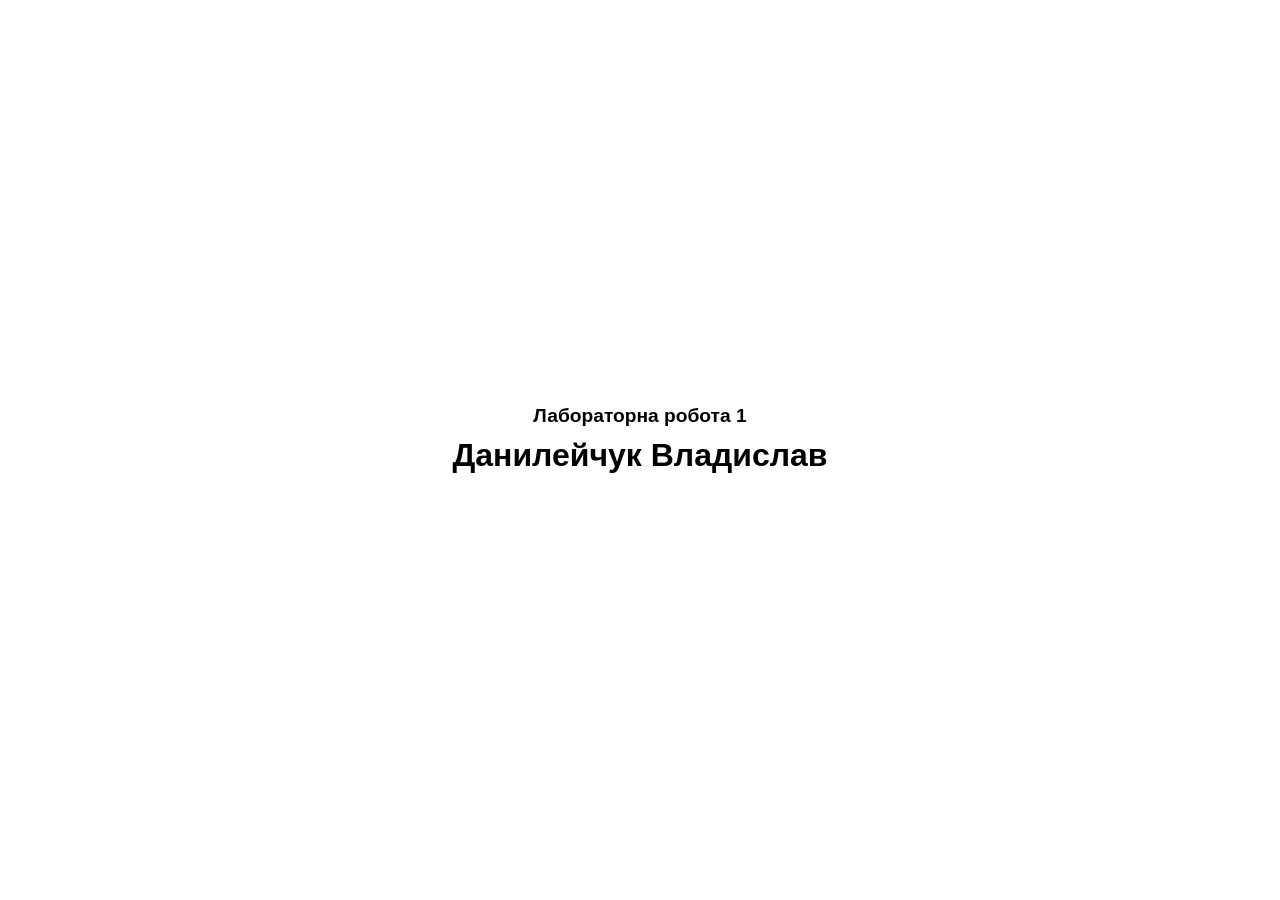
<file: lab2/index.html>
<!DOCTYPE html>
<html lang="uk">
<head>
    <meta charset="UTF-8">
    <meta name="viewport" content="width=device-width, initial-scale=1.0">
    <title>Лабораторна робота №2</title>
    <style>
        body {
            display: flex;
            flex-direction: column;
            align-items: center;
            justify-content: center;
            height: 100vh;
            margin: 0;
            font-family: Arial, sans-serif;
            text-align: center;
        }
        h1 {
            margin-top: 0;
        }
        .header-top {
            font-size: 1.2em;
            font-weight: bold;
            margin-bottom: 10px;
        }
    </style>
</head>
<body>
    <div class="header-top">Лабораторна робота 1</div>
    <h1>Данилейчук Владислав</h1>
    
    <script src="script.js"></script>
</body>
</html>
</file>
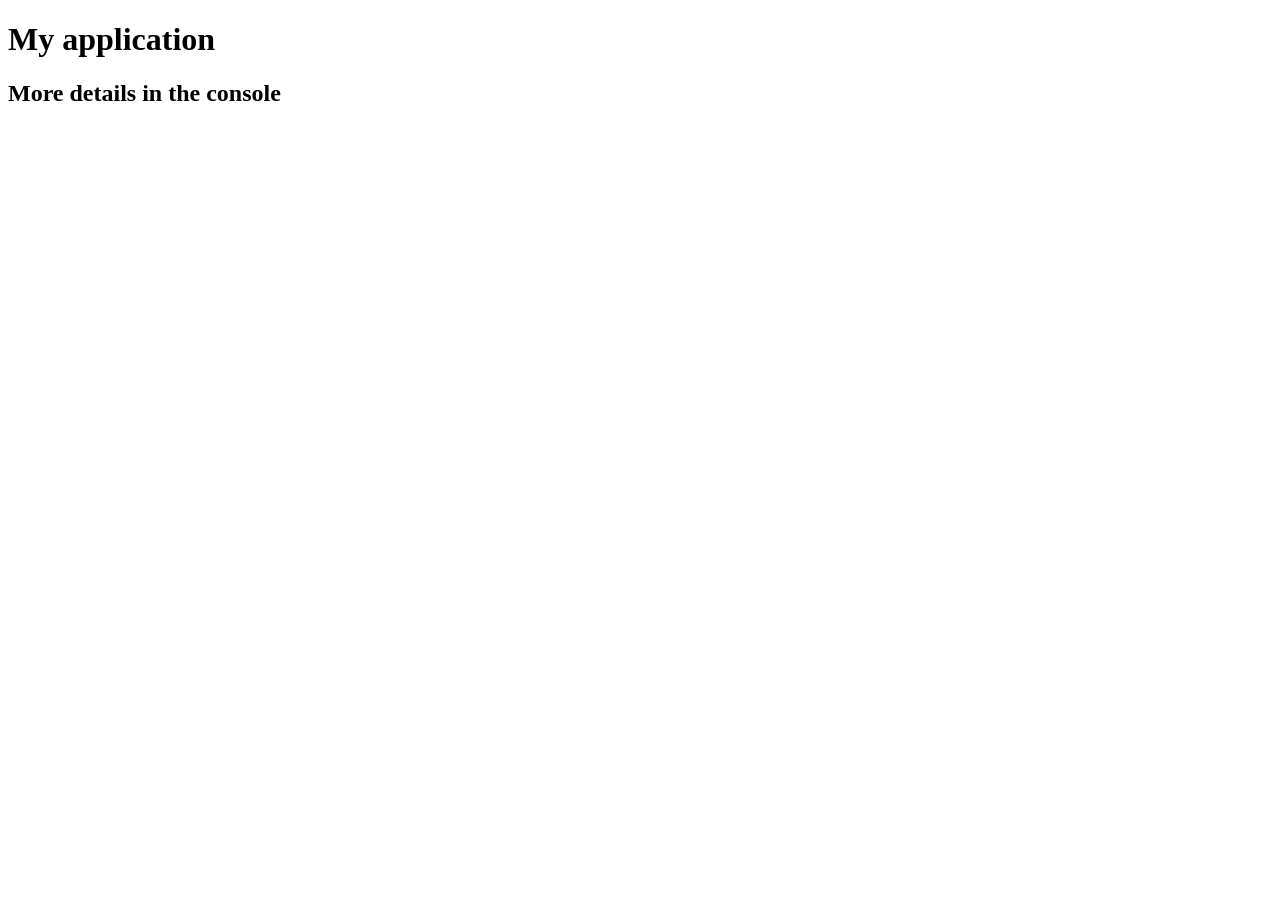
<file: lab3/index.html>
<!DOCTYPE html>
<html>
<head>
  <meta charset="utf-8">
  <title>My application</title>
</head>
<body>
  <h1>My application</h1>
  <h2>More details in the console</h2>
  
  <script src="SpeakHello.js"></script>
  <script src="SpeakGoodBye.js"></script>
  <script src="script.js"></script>
</body>
</html>
</file>
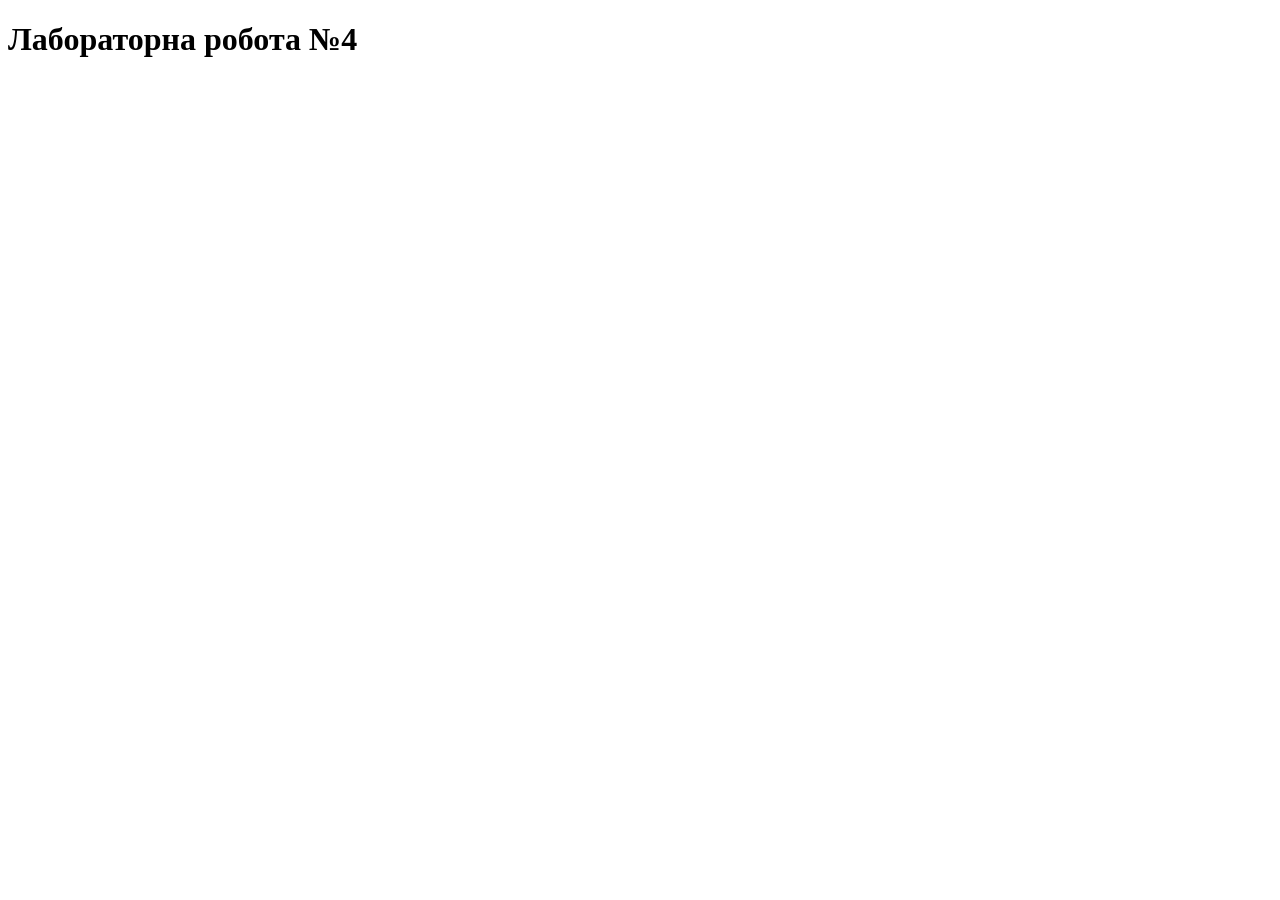
<file: Lab4/index.html>
<!DOCTYPE html>
<html lang="uk">
<head>
    <meta charset="UTF-8">
    <meta name="viewport" content="width=device-width, initial-scale=1.0">
    <title>Лабораторна робота №4 - Данилейчук</title>
</head>
<body>
    <h1>Лабораторна робота №4</h1>

    <script src="sortLibrary.js"></script>
    <script src="main.js"></script>
</body>
</html>
</file>
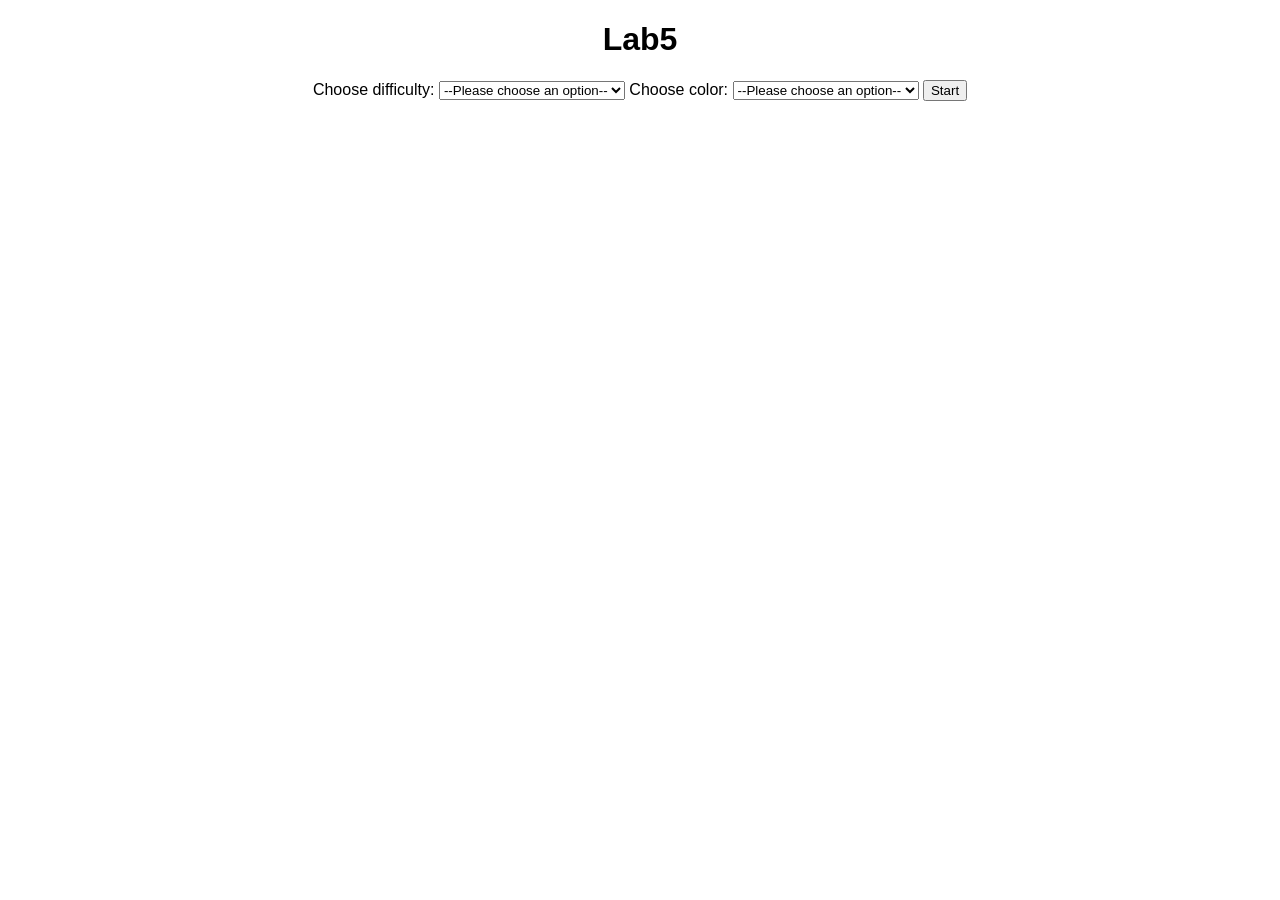
<file: Lab5/index.html>
<!DOCTYPE html>
<html lang="uk">
<head>
    <meta charset="UTF-8">
    <title>Lab5</title>
    <style>
        body { font-family: 'Segoe UI', sans-serif; text-align: center; }
        .controls { margin: 20px; }
        #game-field { 
            position: relative; 
            width: 100%; 
            height: 500px; 
            background: #f9f9f9; 
            border-top: 2px solid #ccc;
            overflow: hidden;
            display: none; 
        }
        #pixel {
            position: absolute;
            cursor: pointer;
            display: none;
        }
        .stats { font-size: 1.2em; margin: 10px; text-align: left; padding-left: 20px; }
    </style>
</head>
<body>
    <h1>Lab5</h1>
    
    <div id="setup" class="controls">
        <label>Choose difficulty:</label>
        <select id="difficulty">
            <option value="">--Please choose an option--</option>
            <option value="lazy">Lazy</option>
            <option value="normal">Normal</option>
            <option value="catchme">Catch me if you can</option>
        </select>

        <label>Choose color:</label>
        <select id="color">
            <option value="">--Please choose an option--</option>
            <option value="red">Red</option>
            <option value="green">Green</option>
            <option value="blue">Blue</option>
        </select>

        <button id="start-btn">Start</button>
    </div>

    <div id="game-info" style="display:none;">
        <div class="stats">Score: <span id="score">0</span></div>
        <div class="stats">Time left for click: <span id="timer">0</span></div>
    </div>

    <div id="game-field">
        <div id="pixel"></div>
    </div>

    <script src="script.js"></script>
</body>
</html>
</file>
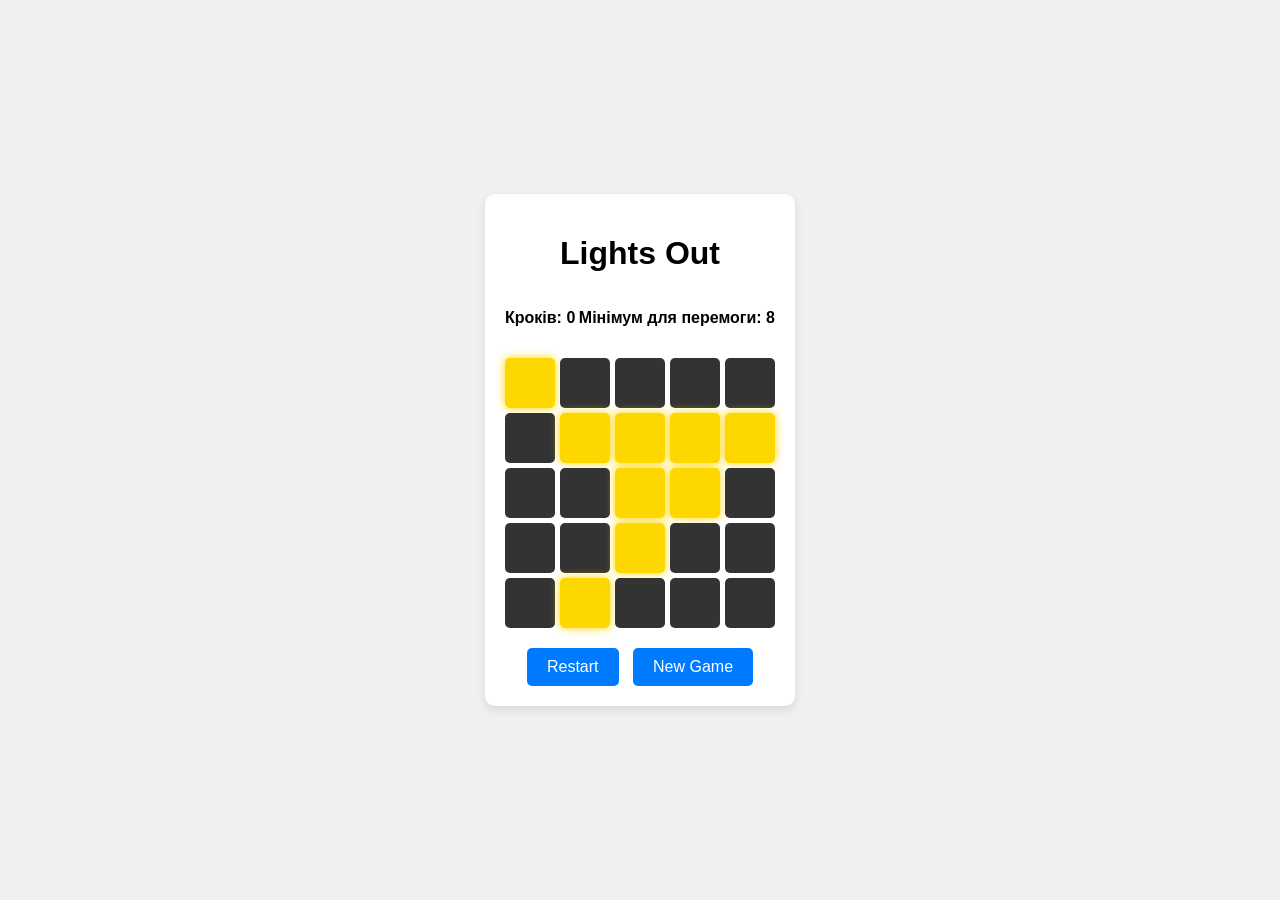
<file: Lab6/index.html>
<!DOCTYPE html>
<html lang="uk">
<head>
    <meta charset="UTF-8">
    <meta name="viewport" content="width=device-width, initial-scale=1.0">
    <title>Lights Out</title>
    <link rel="stylesheet" href="style.css">
</head>
<body>
    <div class="game-container">
        <h1>Lights Out</h1>
        <div class="info">
            <p>Кроків: <span id="moves-counter">0</span></p>
            <p>Мінімум для перемоги: <span id="min-moves">-</span></p>
        </div>
        
        <div id="grid" class="grid"></div>
        
        <div class="controls">
            <button id="btn-restart">Restart</button>
            <button id="btn-new-game">New Game</button>
        </div>
        <p id="win-message" class="hidden">Ви перемогли!</p>
    </div>

    <script src="script.js"></script>
</body>
</html>
</file>
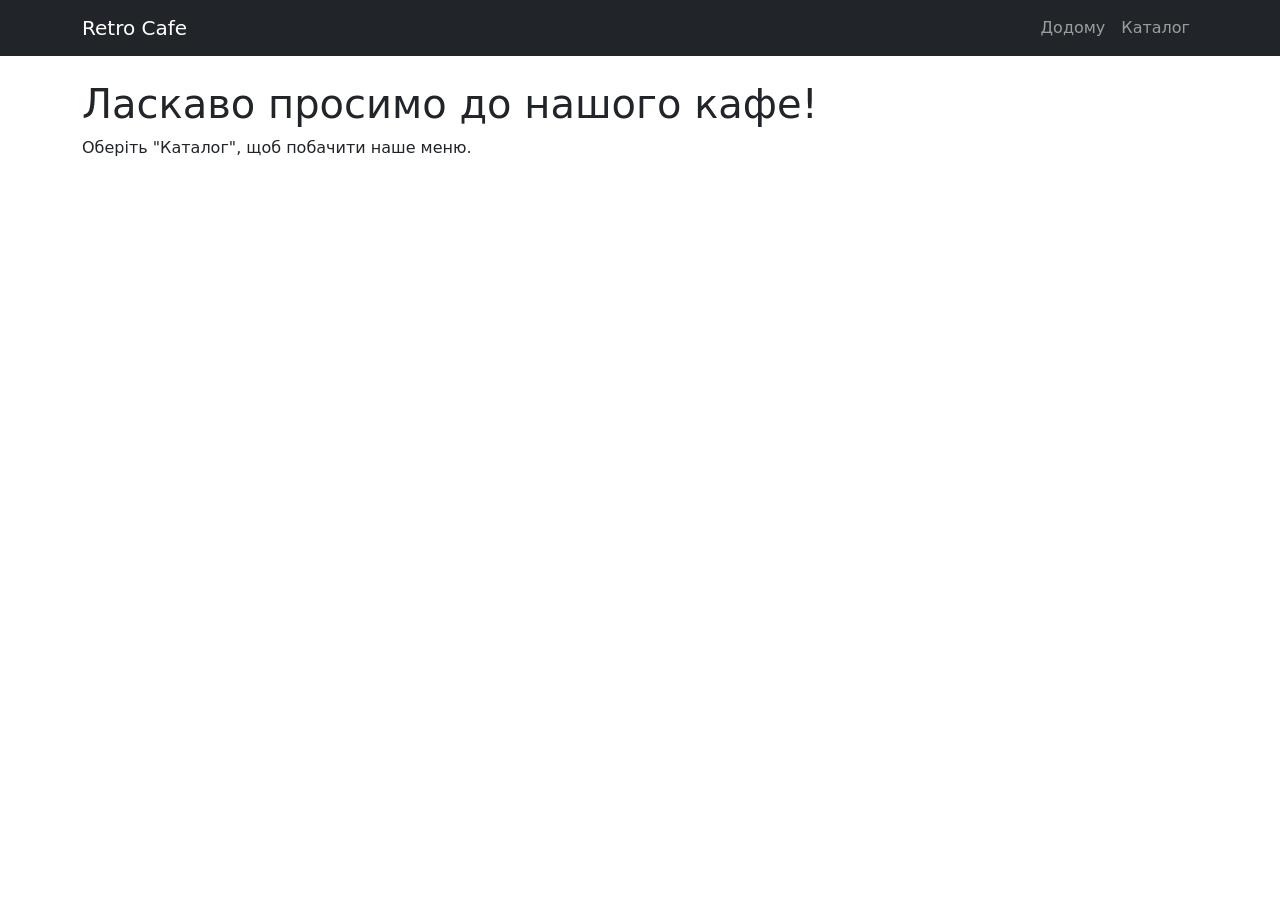
<file: Lab7/index.html>
<!DOCTYPE html>
<html lang="uk">
<head>
    <meta charset="UTF-8">
    <title>Retro Cafe - Lab 7</title>
    <link href="https://cdn.jsdelivr.net/npm/bootstrap@5.3.0/dist/css/bootstrap.min.css" rel="stylesheet">
</head>
<body>
    <nav class="navbar navbar-expand-lg navbar-dark bg-dark">
        <div class="container">
            <a class="navbar-brand" href="#">Retro Cafe</a>
            <div class="navbar-nav">
                <a class="nav-link" href="index.html">Додому</a>
                <a class="nav-link" href="#" id="load-catalog">Каталог</a>
            </div>
        </div>
    </nav>

    <div class="container mt-4" id="main-content">
        <h1>Ласкаво просимо до нашого кафе!</h1>
        <p>Оберіть "Каталог", щоб побачити наше меню.</p>
    </div>

    <script src="script.js"></script>
</body>
</html>
</file>
<file: Lab6/style.css>
body {
    font-family: Arial, sans-serif;
    display: flex;
    justify-content: center;
    align-items: center;
    height: 100vh;
    margin: 0;
    background-color: #f0f0f0;
}

.game-container {
    background-color: white;
    padding: 20px;
    border-radius: 10px;
    box-shadow: 0 4px 10px rgba(0,0,0,0.1);
    text-align: center;
}

.info {
    display: flex;
    justify-content: space-between;
    margin-bottom: 15px;
    font-weight: bold;
}

.grid {
    display: grid;
    grid-template-columns: repeat(5, 50px);
    grid-gap: 5px;
    margin-bottom: 20px;
    justify-content: center;
}

.cell {
    width: 50px;
    height: 50px;
    border-radius: 5px;
    cursor: pointer;
    transition: background-color 0.3s;
}

.cell.is-on {
    background-color: #ffd700; 
    box-shadow: 0 0 10px #ffd700;
}

.cell.is-off {
    background-color: #333; 
}

.controls button {
    padding: 10px 20px;
    margin: 0 5px;
    cursor: pointer;
    border: none;
    background-color: #007bff;
    color: white;
    border-radius: 5px;
    font-size: 16px;
}

.controls button:hover {
    background-color: #0056b3;
}

.hidden {
    display: none;
}

#win-message {
    color: green;
    font-size: 24px;
    font-weight: bold;
    margin-top: 15px;
}
</file>
